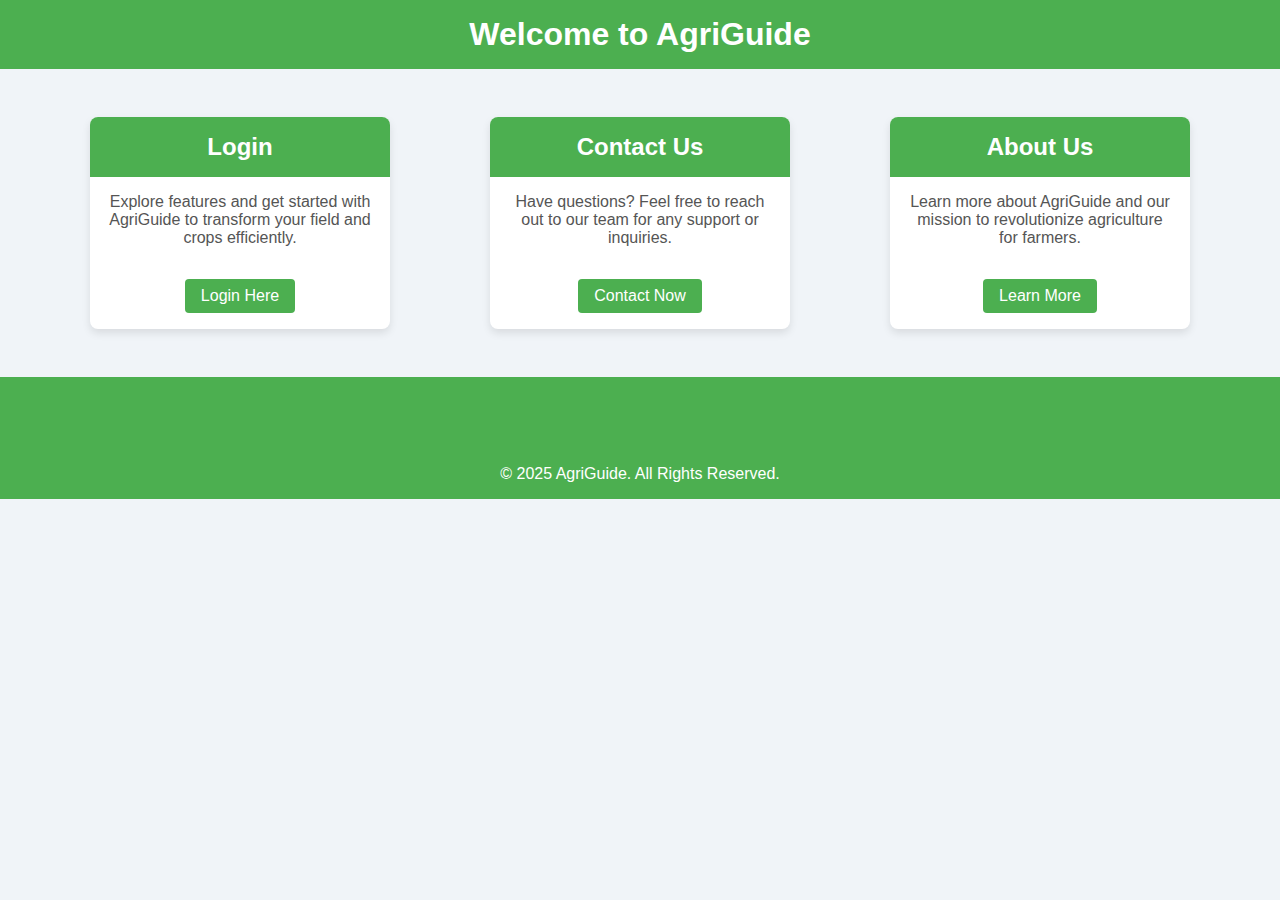
<file: index.html>
<!DOCTYPE html>
<html lang="en">
<head>
    <meta charset="UTF-8">
    <meta name="viewport" content="width=device-width, initial-scale=1.0">
    <title>AgriGuide - Master Page</title>
    <link rel="stylesheet" href="./Assets/master.css">
</head>
<body>
    <header>
        <h1>Welcome to AgriGuide</h1>
    </header>

    <div class="container">
        <!-- Home Card -->
        <div class="card">
            <h2>Login</h2>
            <p>Explore features and get started with AgriGuide to transform your field and crops efficiently.</p>
            <button><a href="login.html">Login Here</a></button>
        </div>

        <!-- Contact Us Card -->
        <div class="card">
            <h2>Contact Us</h2>
            <p>Have questions? Feel free to reach out to our team for any support or inquiries.</p>
            <button><a href="contactUs.html">Contact Now</a></button>
        </div>

        <!-- About Us Card -->
        <div class="card">
            <h2>About Us</h2>
            <p>Learn more about AgriGuide and our mission to revolutionize agriculture for farmers.</p>
            <button><a href="AboutUs.html">Learn More</a></button>
        </div>
    </div>

    <footer>
        <br><br><br><br><p>© 2025 AgriGuide. All Rights Reserved.</p>
    </footer>

    <script>
        // You can handle button redirections here
        // Example: Redirect to different pages based on button clicks
    </script>
</body>
</html>
</file>
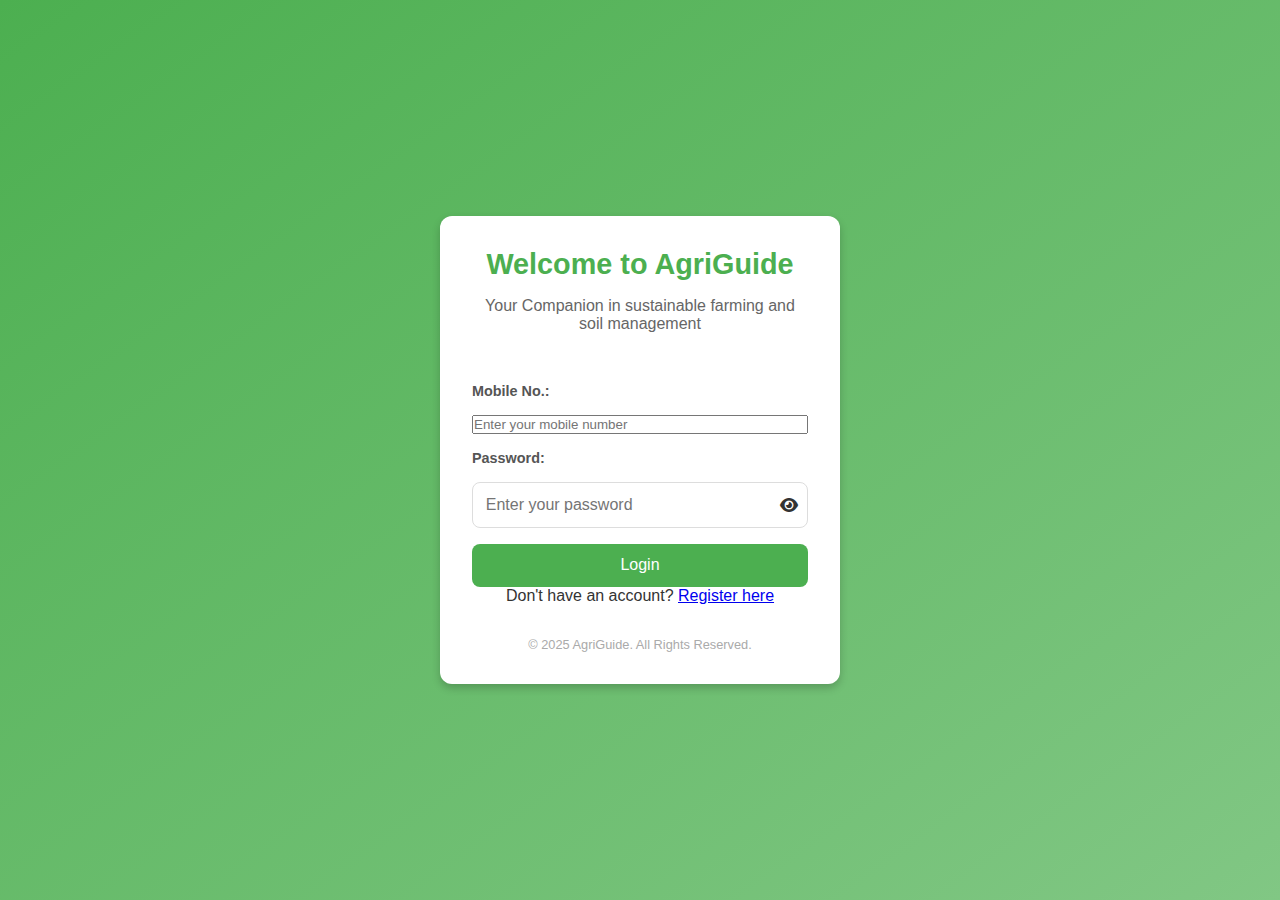
<file: best_farming_practices.html>
<!DOCTYPE html>
<html lang="en">
<head>
    <meta charset="UTF-8">
    <meta name="viewport" content="width=device-width, initial-scale=1.0">
    <meta name="description" content="Best Farming Practices for Sustainable Agriculture">
    <meta name="keywords" content="AgriGuide, Farming, Sustainable Agriculture, Best Practices">
    <meta name="author" content="AgriGuide Team">
    <title>Best Farming Practices | AgriGuide</title>
    <link rel="stylesheet" href="./Assets/css/best_farming_practices.css">
</head>
<body>

    <!-- Header with Logout -->
    <header>
        <h1>Best Farming Practices</h1>
        <button class="logout-btn" onclick="logout()">Logout</button>
    </header>

    <!-- Main Content -->
    <main>
        <section class="hero">
            <img src="Assets\Images\Sustainable_Farming_Banner.jpg" alt="Sustainable Farming" class="hero-image">
            <h2>Unlock the Secrets to Sustainable Farming</h2>
            <p>Learn the best practices to improve your farming methods, enhance productivity, and protect the environment.</p>
        </section>

        <section class="blog-container">

            <!-- Blog Post 1 -->
            <article class="blog-post">
                <img src="Assets\Images\Crop_Rotation.png" alt="Crop Rotation">
                <h3>1. Crop Rotation</h3>
                <p>Crop rotation improves soil health by preventing nutrient depletion. It also reduces pests and disease risks.</p>
                <button class="read-more-btn">Read More</button>
                <div class="more-content">
                    <p>By alternating different crops each season, farmers prevent soil exhaustion and maintain a balanced nutrient cycle. This method also disrupts the lifecycle of pests and diseases that affect specific crops.</p>
                </div>
            </article>

            <!-- Blog Post 2 -->
            <article class="blog-post">
                <img src="Assets\Images\Organic_Fertilizer.jpg" alt="Organic Fertilizers">
                <h3>2. Use of Organic Fertilizers</h3>
                <p>Organic fertilizers enhance soil fertility without harming the environment, leading to healthier crop yields.</p>
                <button class="read-more-btn">Read More</button>
                <div class="more-content">
                    <p>Unlike chemical fertilizers, organic alternatives like compost and manure enrich the soil naturally, improving its structure and water-holding capacity while reducing pollution.</p>
                </div>
            </article>

            <!-- Blog Post 3 -->
            <article class="blog-post">
                <img src="Assets\Images\Water_Management.jpg" alt="Water Management">
                <h3>3. Efficient Water Management</h3>
                <p>Smart irrigation techniques like drip irrigation reduce water wastage and optimize plant hydration.</p>
                <button class="read-more-btn">Read More</button>
                <div class="more-content">
                    <p>Water conservation practices ensure sustainable water usage. Rainwater harvesting and soil moisture monitoring are also effective strategies to prevent drought stress in crops.</p>
                </div>
            </article>

            <!-- Blog Post 4 -->
            <article class="blog-post">
                <img src="Assets\Images\Companion_Planting.jpg" alt="Companion Planting">
                <h3>4. Companion Planting</h3>
                <p>Growing complementary crops together can naturally repel pests and boost soil fertility.</p>
                <button class="read-more-btn">Read More</button>
                <div class="more-content">
                    <p>For example, planting basil near tomatoes repels insects, while beans fix nitrogen in the soil, benefiting corn and squash growth.</p>
                </div>
            </article>

        </section>

        <!-- Footer -->
        <footer>
            <p>© 2025 AgriGuide. All Rights Reserved.</p>
        </footer>
    </main>

    <script src="./Assets/Javascript/auth.js"></script>
    <script src="./Assets/Javascript/farming.js"></script>
</body>
</html>
</file>
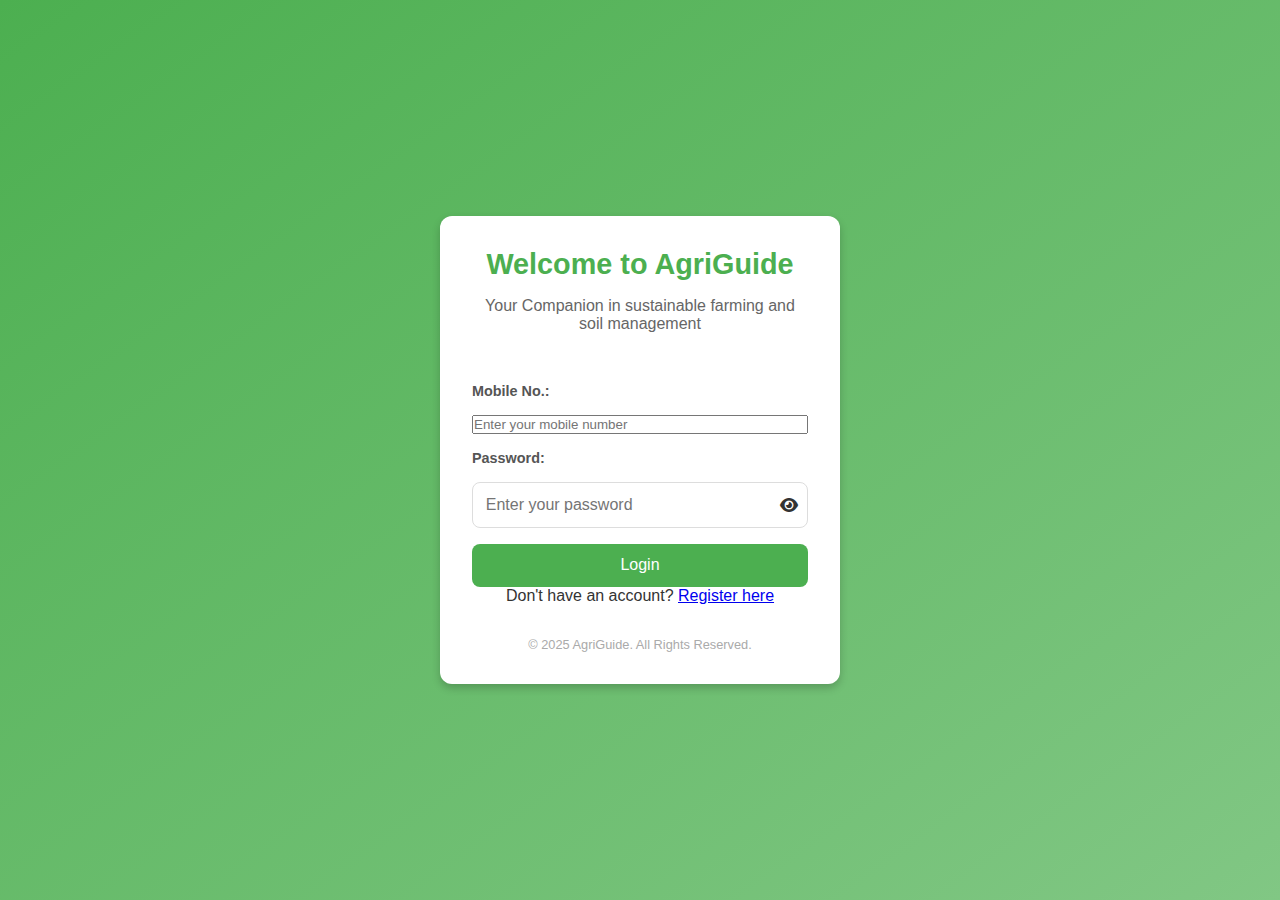
<file: contactUs.html>
<!DOCTYPE html>
<html lang="en">
<head>
    <meta charset="UTF-8">
    <meta name="viewport" content="width=device-width, initial-scale=1.0">
    <meta name="description" content="Get in touch with AgriGuide for inquiries, support, or feedback.">
    <meta name="keywords" content="AgriGuide, Contact Us, Support, Feedback">
    <meta name="author" content="Your Name">
    <title>Contact Us - AgriGuide</title>
    <!-- <link rel="stylesheet" href="styles.css"> -->
    <style>
        body {
            font-family: Arial, sans-serif;
            margin: 0;
            padding: 0;
            background-color: #f8f9fa;
            color: #333;
        }

        header {
            background-color: #28a745;
            color: white;
            padding: 10px 20px;
            text-align: center;
            position: sticky;
            top: 0;
            z-index: 1000;
        }

        header h1 {
            margin: 0;
            font-size: 2rem;
        }

        .contact-container {
            display: flex;
            flex-direction: column;
            align-items: center;
            padding: 50px 20px;
        }

        .contact-container h2 {
            font-size: 2.5rem;
            color: #28a745;
            margin-bottom: 20px;
        }

        .contact-form, .contact-details {
            background-color: white;
            padding: 20px;
            border-radius: 10px;
            box-shadow: 0 2px 10px rgba(0, 0, 0, 0.1);
            width: 100%;
            max-width: 500px;
            margin-bottom: 20px;
        }

        .contact-form h3, .contact-details h3 {
            font-size: 1.5rem;
            color: #28a745;
            margin-bottom: 15px;
        }

        .contact-form label {
            display: block;
            font-weight: bold;
            margin-bottom: 5px;
            color: #555;
        }

        .contact-form input, .contact-form textarea {
            width: 100%;
            padding: 10px;
            margin-bottom: 15px;
            border: 1px solid #ddd;
            border-radius: 5px;
        }

        .contact-form button {
            background-color: #28a745;
            color: white;
            border: none;
            padding: 10px 20px;
            border-radius: 5px;
            font-size: 1rem;
            cursor: pointer;
        }

        .contact-form button:hover {
            background-color: #218838;
        }

        .contact-details p {
            font-size: 1rem;
            line-height: 1.6;
            color: #555;
        }

        .contact-details a {
            color: #28a745;
            text-decoration: none;
        }

        footer {
            background-color: #28a745;
            color: white;
            text-align: center;
            padding: 15px 0;
            margin-top: 20px;
        }

        footer p {
            margin: 0;
            font-size: 0.9rem;
        }
    </style>
</head>
<body>
        <header>
            <h1>AgriGuide</h1>
        </header>

        <div class="contact-container">
            <h2>Contact Us</h2>
            
            <!-- Contact Form -->
            <div class="contact-form">
                <h3>Send Us a Message</h3>
                <form id="contactForm">
                    <label for="name">Name:</label>
                    <input type="text" id="name" name="name" placeholder="Your Name" required>
                    
                    <label for="email">Email:</label>
                    <input type="email" id="email" name="email" placeholder="Your Email" required>
                    
                    <label for="message">Message:</label>
                    <textarea id="message" name="message" rows="5" placeholder="Your Message" required></textarea>
                    
                    <button type="submit">Send Message</button>
                </form>
            </div>

        <!-- Contact Details -->
        <div class="contact-details">
            <h3>Our Contact Information</h3>
            <p>
                <strong>Address:</strong> 123 ManSarovar Lane, Bhiwandi City, India<br>
                <strong>Phone:</strong> <a href="tel:+911234567890">+91 123 456 7890</a><br>
                <strong>Email:</strong> <a href="mailto:agriguide91@gmail.com">agriguide91@gmail.com</a>
            </p>
        </div>
    </div>

    <footer>
        <p>&copy; 2025 AgriGuide. All rights reserved.</p>
    </footer>

    <!-- <script>
        function submitForm(event) {
            event.preventDefault(); // Prevent form submission
            const name = document.getElementById('name').value;
            const email = document.getElementById('email').value;
            const message = document.getElementById('message').value;

            // Example: Display form data (You can replace this with an actual backend request)
            alert(`Thank you, ${name}! Your message has been received.`);
            
            // Reset the form
            document.getElementById('contactForm').reset();
        }
    </script> -->

<script src="./Assets/Javascript/auth.js"></script>
    <script src="./Assets/Javascript/contact.js"></script>
</body>
</html>
</file>
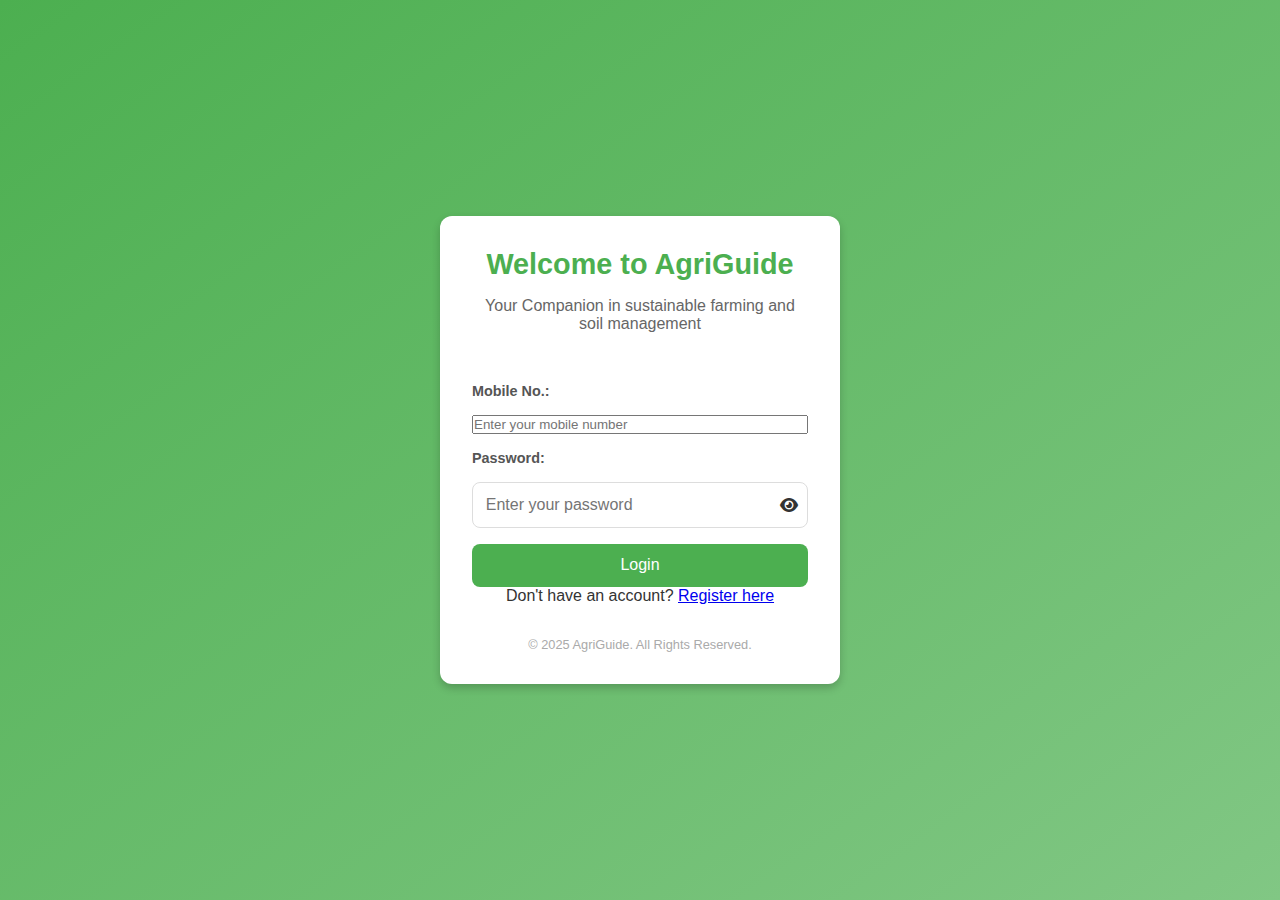
<file: dashboard.html>
<!DOCTYPE html>
<html lang="en">
<head>
    <meta charset="UTF-8">
    <meta name="viewport" content="width=device-width, initial-scale=1.0">
    <title>AgriGuide Dashboard</title>
    <link rel="stylesheet" href="./Assets/dashboard.css">
</head>
<body>

    <header>
        <h1>Welcome to AgriGuide Dashboard</h1>
        <button class="logout-btn" onclick="logout()">Logout</button>
    </header>

    <div class="container">
        <div class="cards">
            <div class="card" onclick="location.href='soil_parameters.html'">
                <img src="Assets/Images/Agriculture.jpg" alt="Soil Parameters">
                <div class="card-title">Go with Soil Parameters</div>
            </div>

            <div class="card" onclick="location.href='desired_crop.html'">
                <img src="Assets/Images/DesiredCrop.jpg" alt="Desired Crops">
                <div class="card-title">Go with Desired Crops</div>
            </div>

            <div class="card" onclick="location.href='best_farming_practices.html'">
                <img src="Assets/Images/BestPractices.jpg" alt="Farming Practices">
                <div class="card-title">Best Farming Practices</div>
            </div>

            <div class="card" onclick="location.href='location.html'">
                <img src="Assets/Images/FarmingLocation.jpeg" alt="Location">
                <div class="card-title">Go with Location</div>
            </div>

        </div>

        <footer>
            <p>© 2025 AgriGuide. All Rights Reserved.</p>
        </footer>
    </div>

    <script src="./Assets/Javascript/auth.js"></script>
</body>
</html>
</file>
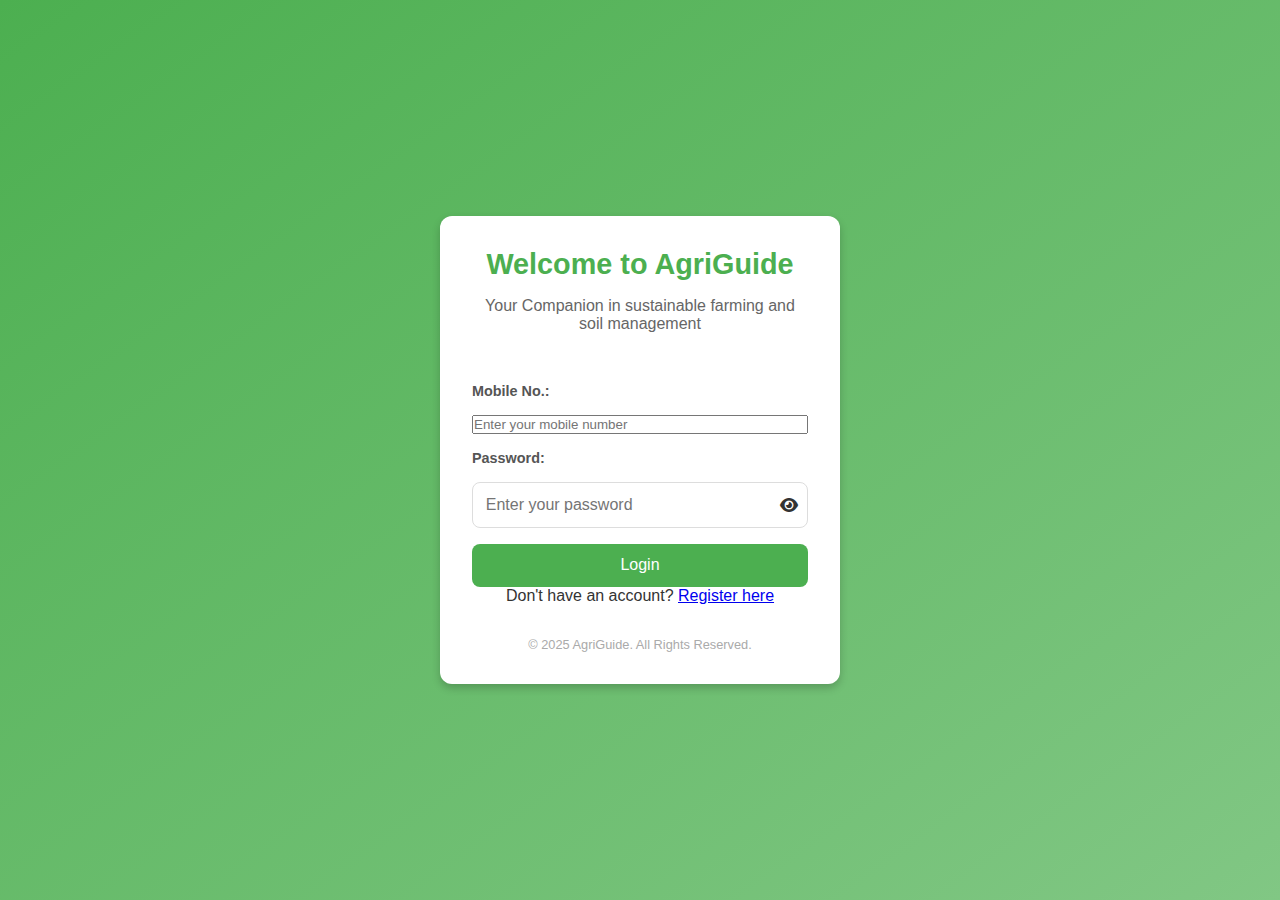
<file: desired_crop.html>
<!DOCTYPE html>
<html lang="en">
<head>
  <meta charset="UTF-8" />
  <meta name="viewport" content="width=device-width, initial-scale=1.0"/>
  <meta name="description" content="AgriGuide - Get compost recommendations for your desired crop"/>
  <meta name="keywords" content="AgriGuide, Desired Crop, Organic Compost"/>
  <meta name="author" content="AgriGuide Team"/>
  <title>Desired Crop | AgriGuide</title>
  <link rel="stylesheet" href="./Assets/css/style.css"/>
</head>
<body>
  <!-- Header with Logout -->
  <header>
    <h1>Get Compost Recommendation</h1>
    <button class="logout-btn" onclick="logout()">Logout</button>
  </header>

  <main>
    <section class="content">
      <p>Select the soil parameters and the crop you wish to grow to get compost suggestions.</p>

      <form id="desiredCropForm">
        <!-- All Existing Soil Parameters (copied from soil_parameters.html) -->
        <div class="input-group">
          <label for="temperature">Temperature (°C):</label>
          <select id="temperature" name="temperature" required>
            <option value="">Select Temperature</option>
            <option value="Below 10">Below 10°C</option>
            <option value="10-20">10-20°C</option>
            <option value="20-30">20-30°C</option>
            <option value="30-40">30-40°C</option>
            <option value="Above 40">Above 40°C</option>
          </select>
        </div>

        <div class="input-group">
          <label for="humidity">Humidity (%):</label>
          <select id="humidity" name="humidity" required>
            <option value="">Select Humidity</option>
            <option value="Below 30">Below 30%</option>
            <option value="30-50">30-50%</option>
            <option value="50-70">50-70%</option>
            <option value="Above 70">Above 70%</option>
          </select>
        </div>

        <div class="input-group">
          <label for="soilPh">Soil pH Level:</label>
          <select id="soilPh" name="soilPh" required>
            <option value="">Select Soil pH</option>
            <option value="Below 4.5">Below 4.5 (Highly Acidic)</option>
            <option value="4.5-5.5">4.5-5.5 (Moderately Acidic)</option>
            <option value="5.5-6.5">5.5-6.5 (Slightly Acidic)</option>
            <option value="6.5-7.5">6.5-7.5 (Neutral)</option>
            <option value="7.5-8.5">7.5-8.5 (Slightly Alkaline)</option>
            <option value="Above 8.5">Above 8.5 (Highly Alkaline)</option>
          </select>
        </div>

        <div class="input-group">
          <label for="nitrogen">Nitrogen (N) %:</label>
          <select id="nitrogen" name="nitrogen" >
            <option value="">Select Nitrogen Level</option>
            <option value="0-0.5">0-0.5%</option>
            <option value="0.5-1">0.5-1%</option>
            <option value="1-1.5">1-1.5%</option>
            <option value="Above 1.5">Above 1.5%</option>
          </select>
        </div>

        <div class="input-group">
          <label for="phosphorus">Phosphorus (P) %:</label>
          <select id="phosphorus" name="phosphorus">
            <option value="">Select Phosphorus Level</option>
            <option value="0-0.2">0-0.2%</option>
            <option value="0.2-0.5">0.2-0.5%</option>
            <option value="0.5-1">0.5-1%</option>
            <option value="Above 1">Above 1%</option>
          </select>
        </div>

        <div class="input-group">
          <label for="potassium">Potassium (K) %:</label>
          <select id="potassium" name="potassium">
            <option value="">Select Potassium Level</option>
            <option value="0-0.3">0-0.3%</option>
            <option value="0.3-0.6">0.3-0.6%</option>
            <option value="0.6-1">0.6-1%</option>
            <option value="Above 1">Above 1%</option>
          </select>
        </div>

        <!-- ✅ New Field: Desired Crop -->
        <div class="input-group">
          <label for="desiredCrop">Desired Crop:</label>
          <select id="desiredCrop" name="desiredCrop" required>
            <option value="">Select Desired Crop</option>
            <option value="Wheat">Wheat</option>
            <option value="Rice">Rice</option>
            <option value="Maize">Maize</option>
            <option value="Tomato">Tomato</option>
            <option value="Potato">Potato</option>
            <option value="Sugarcane">Sugarcane</option>
            <option value="Soybean">Soybean</option>
          </select>
        </div>

        <button type="submit">Get Compost Recommendation</button>
      </form>

      <!-- Compost Recommendation Result -->
      <div id="compostRecommendations"></div>
    </section>
  </main>

  <footer>
    <p>© 2025 AgriGuide. All Rights Reserved.</p>
  </footer>

  <script src="./Assets/Javascript/desired_crop.js"></script>
  <script src="./Assets/Javascript/auth.js"></script>
</body>
</html>
</file>
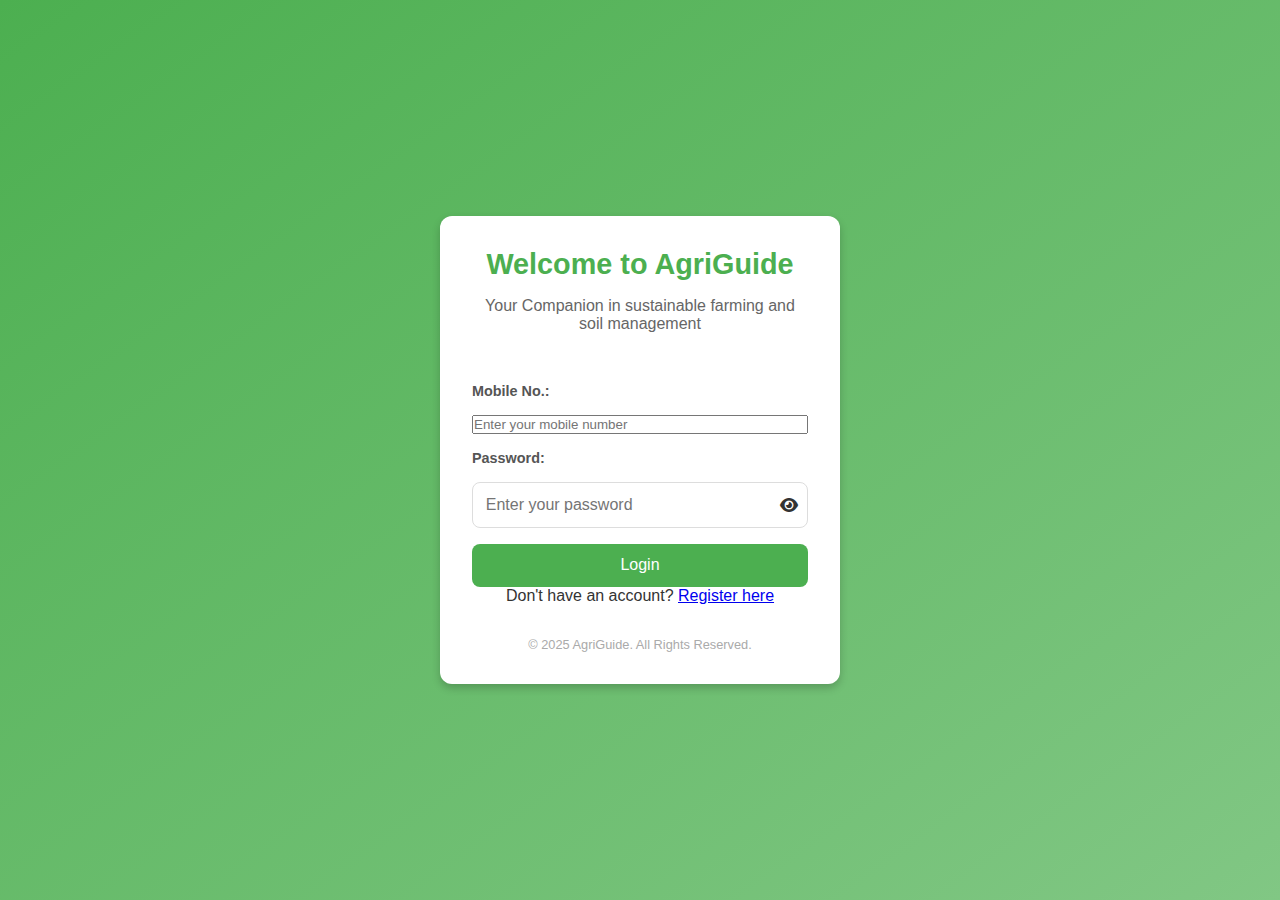
<file: login.html>
<!DOCTYPE html>
<html lang="en">
<head>
    <meta charset="UTF-8">
    <meta name="viewport" content="width=device-width, initial-scale=1.0">
    <meta name="description" content="AgriGuide - Login to access personalized soil and crop recommendations for sustainable farming.">
    <meta name="keywords" content="AgriGuide, Login, Farming, Soil Testing, Crop Recommendations">
    <meta name="author" content="AgriGuide Team">
    <title>AgriGuide - Login</title>
    <link rel="stylesheet" href="./Assets/home.css">
    <link rel="stylesheet" href="https://cdnjs.cloudflare.com/ajax/libs/font-awesome/6.0.0-beta3/css/all.min.css">
</head>
<body>
    <main>
        <header>
            <h1>Welcome to AgriGuide</h1>
            <p class="tagline">Your Companion in sustainable farming and soil management</p>
        </header>
        
        <section>
            <form id="loginForm">
                <div id="error" style="color: red; margin-bottom: 10px;"></div>
                
                <label for="mobile">Mobile No.:</label>
                <input type="tel" id="mobile" name="mobile" placeholder="Enter your mobile number">
                
                <label for="password">Password:</label>
                <div class="pwd">
                    <input type="password" id="password" name="password" placeholder="Enter your password">
                    <i class="fa fa-eye" id="togglePassword"></i>
                </div>
                
                <button type="submit">Login</button>
            </form>
            
            <p>Don't have an account? <a href="register.html">Register here</a></p>
        </section>
        
        
        <footer>
            <p>© 2025 AgriGuide. All Rights Reserved.</p>
        </footer>
    </main>

    <script src="./Assets/Javascript/login.js"></script>
</body>
</html>
</file>
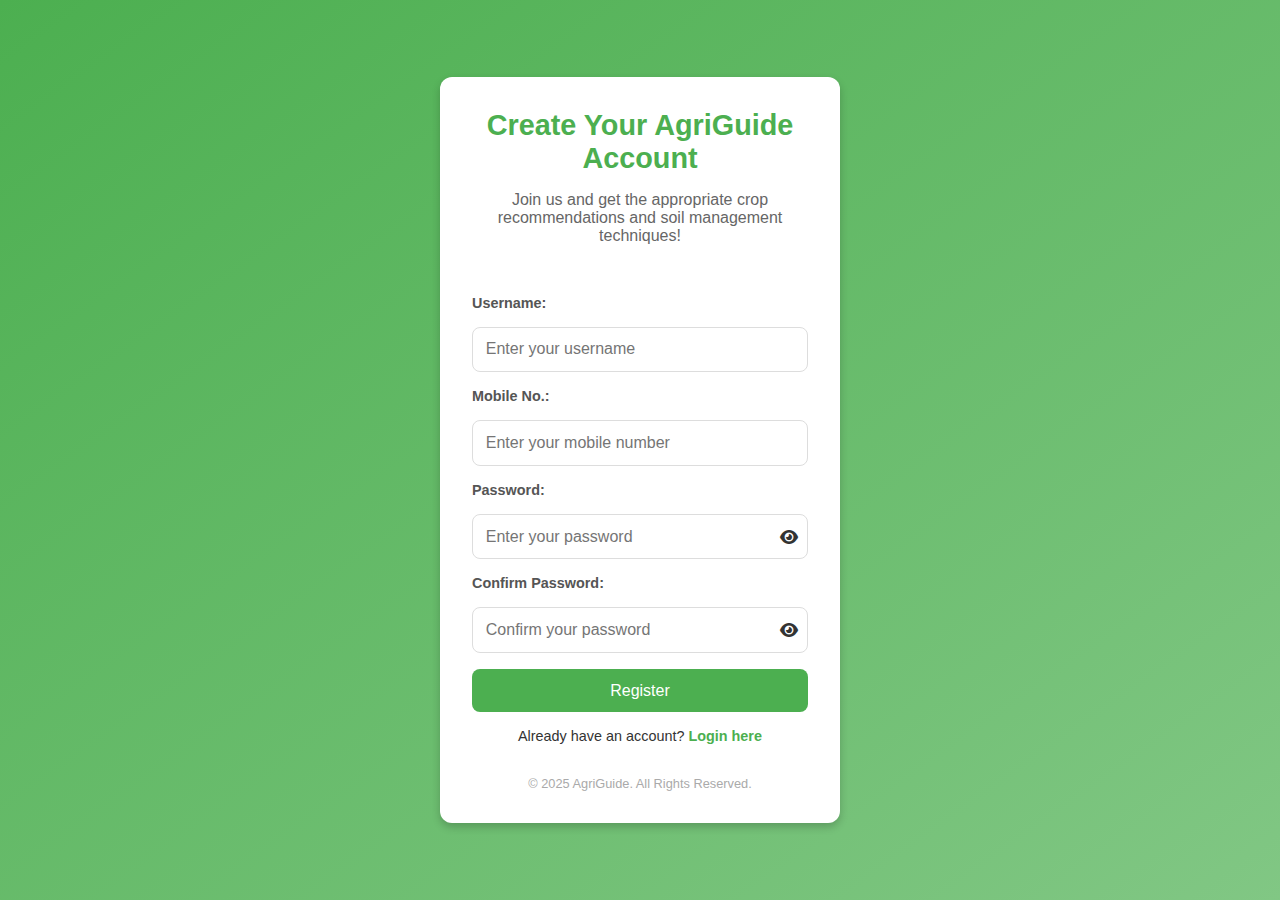
<file: register.html>
<!DOCTYPE html>
<html lang="en">
<head>
    <meta charset="UTF-8">
    <meta name="viewport" content="width=device-width, initial-scale=1.0">
    <meta name="description" content="AgriGuide - Register to access personalized soil and crop recommendations for sustainable farming.">
    <meta name="keywords" content="AgriGuide, Registration, Farming, Soil Testing, Crop Recommendations">
    <meta name="author" content="AgriGuide Team">
    <title>AgriGuide - Registration</title>
    <link rel="stylesheet" href="https://cdnjs.cloudflare.com/ajax/libs/font-awesome/6.0.0-beta3/css/all.min.css">
    <style>
        /* General Reset */
        * {
            margin: 0;
            padding: 0;
            box-sizing: border-box;
        }

        body {
            font-family: 'Arial', sans-serif;
            background: linear-gradient(to bottom right, #4CAF50, #81C784);
            color: #333;
            display: flex;
            align-items: center;
            justify-content: center;
            min-height: 100vh;
        }

        main {
            background: #fff;
            border-radius: 12px;
            box-shadow: 0 4px 8px rgba(0, 0, 0, 0.2);
            width: 100%;
            max-width: 400px;
            padding: 2rem;
            text-align: center;
        }

        header h1 {
            font-size: 1.8rem;
            margin-bottom: 1rem;
            color: #4CAF50;
        }

        p.tagline {
            font-size: 1rem;
            color: #666;
            margin-bottom: 1.5rem;
        }

        form {
            display: flex;
            flex-direction: column;
            gap: 1rem;
        }

        label {
            font-weight: bold;
            font-size: 0.9rem;
            color: #555;
            text-align: left;
        }

        input[type="text"],
        input[type="tel"],
        input[type="password"] {
            width: 100%;
            padding: 0.8rem;
            border: 1px solid #ddd;
            border-radius: 8px;
            font-size: 1rem;
        }

        input[type="text"]:focus,
        input[type="tel"]:focus,
        input[type="password"]:focus {
            border-color: #4CAF50;
            outline: none;
            box-shadow: 0 0 8px rgba(76, 175, 80, 0.2);
        }

        button {
            background: #4CAF50;
            color: #fff;
            border: none;
            padding: 0.8rem;
            font-size: 1rem;
            border-radius: 8px;
            cursor: pointer;
            transition: background 0.3s ease;
        }

        button:hover {
            background: #45a049;
        }

        .login-link {
            margin-top: 1rem;
            font-size: 0.9rem;
        }

        .login-link a {
            color: #4CAF50;
            text-decoration: none;
            font-weight: bold;
        }

        .login-link a:hover {
            text-decoration: underline;
        }

        footer {
            margin-top: 2rem;
            font-size: 0.8rem;
            color: #aaa;
        }

        .pwd{
    position: relative;
}

.pwd i{
    position: absolute;
    right: 10px;
    top: 50%;
    transform: translateY(-50%); 
    cursor: pointer;
}
    </style>
</head>
<body>
    <main>
        <header>
            <h1>Create Your AgriGuide Account</h1>
            <p class="tagline">Join us and get the appropriate crop recommendations and soil management techniques!</p>
        </header>
        
        <section>
            <form id="registerForm">
                <div id="regError" style="color: red; margin-bottom: 10px;"></div>
                <label for="regUsername">Username:</label>
                <input type="text" id="regUsername" name="username" placeholder="Enter your username">
                
                <label for="mobile">Mobile No.:</label>
                <input type="text" id="mobile" name="mobile" placeholder="Enter your mobile number">
                
                <label for="regPassword">Password:</label>
                <div class="pwd">
                    <input type="password" id="regPassword" name="password" placeholder="Enter your password">
                    <i class="fa fa-eye" id="toggleRegPassword"></i>
                </div>

                <label for="confirmPassword">Confirm Password:</label>
                <div class="pwd">
                    <input type="password" id="confirmPassword" name="confirmPassword" placeholder="Confirm your password">
                    <i class="fa fa-eye" id="toggleConfirmPassword"></i>
                </div>
                
                <button type="submit">Register</button>
            </form>
            <p id="registerMessage"></p>
            <div class="login-link">
                <p>Already have an account? <a href="login.html">Login here</a></p>
            </div>
        </section>
        
        <footer>
            <p>© 2025 AgriGuide. All Rights Reserved.</p>
        </footer>
    </main>

    <!-- <script>
        function registerUser() {
            const password = document.getElementById('password').value;
            const confirmPassword = document.getElementById('confirmPassword').value;

            if (password !== confirmPassword) {
                alert('Passwords do not match. Please try again.');
                return;
            }

            // Simulate registration logic
            alert('Registration successful! Redirecting to login...');
            
            // Redirect to login page
            window.location.href = 'login.html';
        }
    </script> -->

    <script src="./Assets/Javascript/register.js"></script>
</body>
</html>
</file>
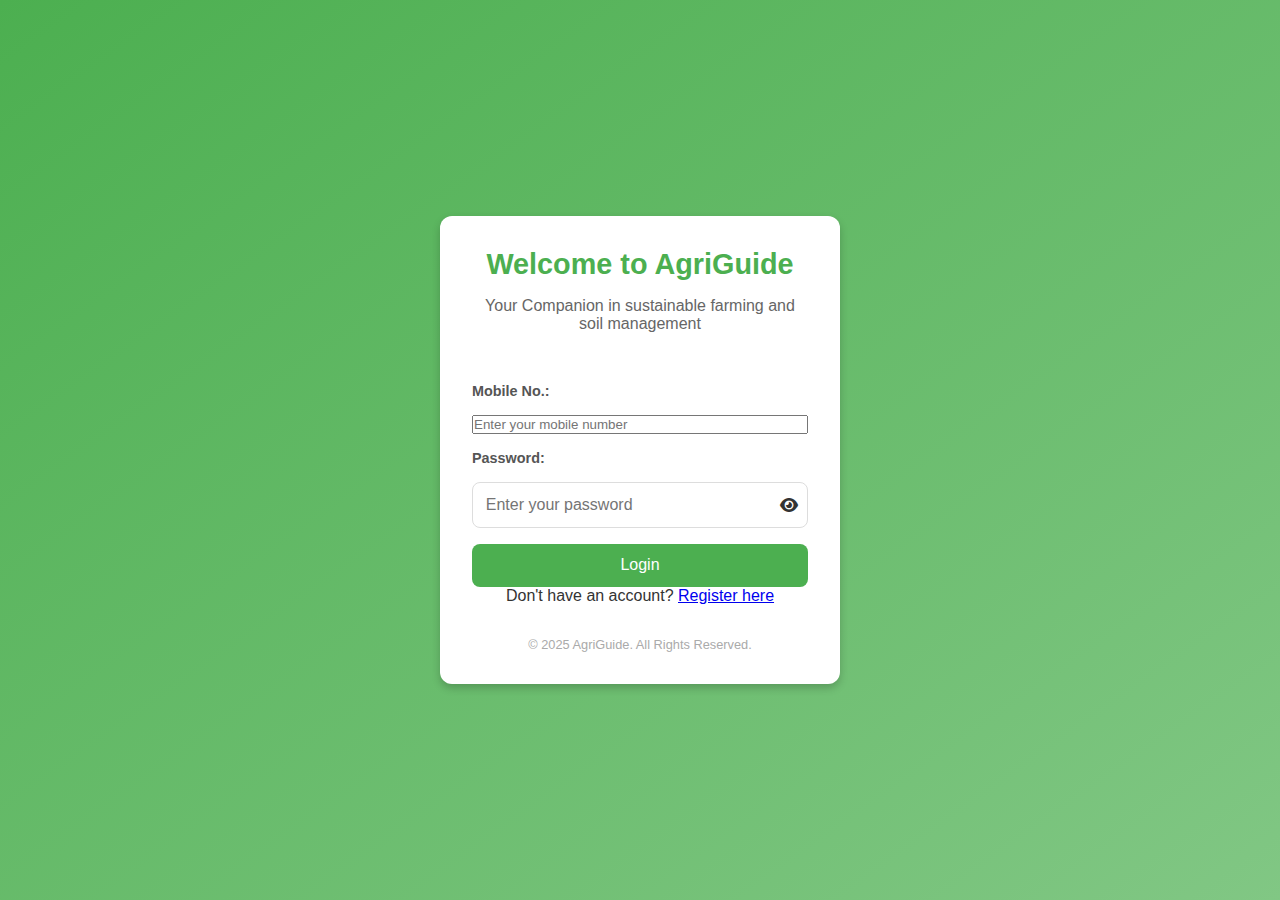
<file: soil_parameters.html>
<!DOCTYPE html>
<html lang="en">
<head>
    <meta charset="UTF-8">
    <meta name="viewport" content="width=device-width, initial-scale=1.0">
    <meta name="description" content="AgriGuide - Enter soil parameters to get crop recommendations">
    <meta name="keywords" content="AgriGuide, Soil Parameters, Crop Recommendations, Farming">
    <meta name="author" content="AgriGuide Team">
    <title>Soil Parameters | AgriGuide</title>
    <link rel="stylesheet" href="./Assets/css/style.css">
</head>
<body>

    <!-- Header with Logout Button -->
    <header>
        <h1>Soil Parameters</h1>
        <button class="logout-btn" onclick="logout()">Logout</button>
    </header>

    <main>
        <section class="content">
            <p>Select the soil parameters to get suitable crop recommendations.</p>

            <form id="soilForm">
                <div class="input-group">
                    <label for="temperature">Temperature (°C):</label>
                    <select id="temperature" name="temperature" required>
                        <option value="">Select Temperature</option>
                        <option value="Below 10">Below 10°C</option>
                        <option value="10-20">10-20°C</option>
                        <option value="20-30">20-30°C</option>
                        <option value="30-40">30-40°C</option>
                        <option value="Above 40">Above 40°C</option>
                    </select>
                </div>

                <div class="input-group">
                    <label for="humidity">Humidity (%):</label>
                    <select id="humidity" name="humidity" required>
                        <option value="">Select Humidity</option>
                        <option value="Below 30">Below 30%</option>
                        <option value="30-50">30-50%</option>
                        <option value="50-70">50-70%</option>
                        <option value="Above 70">Above 70%</option>
                    </select>
                </div>

                <div class="input-group">
                    <label for="soilPh">Soil pH Level:</label>
                    <select id="soilPh" name="soilPh" required>
                        <option value="">Select Soil pH</option>
                        <option value="Below 4.5">Below 4.5 (Highly Acidic)</option>
                        <option value="4.5-5.5">4.5-5.5 (Moderately Acidic)</option>
                        <option value="5.5-6.5">5.5-6.5 (Slightly Acidic)</option>
                        <option value="6.5-7.5">6.5-7.5 (Neutral)</option>
                        <option value="7.5-8.5">7.5-8.5 (Slightly Alkaline)</option>
                        <option value="Above 8.5">Above 8.5 (Highly Alkaline)</option>
                    </select>
                </div>

                <div class="input-group">
                    <label for="nitrogen">Nitrogen (N) %: (Optional)</label>
                    <select id="nitrogen" name="nitrogen">
                        <option value="">Select Nitrogen Level</option>
                        <option value="0-0.5">0-0.5%</option>
                        <option value="0.5-1">0.5-1%</option>
                        <option value="1-1.5">1-1.5%</option>
                        <option value="Above 1.5">Above 1.5%</option>
                    </select>
                </div>

                <div class="input-group">
                    <label for="phosphorus">Phosphorus (P) %: (Optional)</label>
                    <select id="phosphorus" name="phosphorus">
                        <option value="">Select Phosphorus Level</option>
                        <option value="0-0.2">0-0.2%</option>
                        <option value="0.2-0.5">0.2-0.5%</option>
                        <option value="0.5-1">0.5-1%</option>
                        <option value="Above 1">Above 1%</option>
                    </select>
                </div>

                <div class="input-group">
                    <label for="potassium">Potassium (K) %: (Optional)</label>
                    <select id="potassium" name="potassium">
                        <option value="">Select Potassium Level</option>
                        <option value="0-0.3">0-0.3%</option>
                        <option value="0.3-0.6">0.3-0.6%</option>
                        <option value="0.6-1">0.6-1%</option>
                        <option value="Above 1">Above 1%</option>
                    </select>
                </div>

                <button type="submit">Get Crop Recommendations</button>
            </form>

            <div id="cropRecommendations"></div>
        </section>
    </main>

    <footer>
        <p>© 2025 AgriGuide. All Rights Reserved.</p>
    </footer>

    <script src="./Assets/Javascript/soil_parameters.js"></script>
    <script src="./Assets/Javascript/auth.js"></script>
</body>
</html>
</file>
<file: Assets/css/best_farming_practices.css>
/* General Styles */
body {
    font-family: 'Poppins', sans-serif;
    background: linear-gradient(to bottom right, #4CAF50, #81C784);
    color: #333;
    display: flex;
    flex-direction: column;
    align-items: center;
    min-height: 100vh;
    margin: 0;
}

/* Header with Logout Button */
header {
    width: 100%;
    max-width: 1200px;
    display: flex;
    justify-content: space-between;
    align-items: center;
    padding: 1rem;
    background: #fff;
    box-shadow: 0 2px 4px rgba(0, 0, 0, 0.1);
    border-radius: 12px;
    margin-top: 20px;
}

h1 {
    color: #4CAF50;
    font-size: 1.8rem;
    margin: 0;
}

/* Logout Button */
.logout-btn {
    background: #ff4d4d;
    color: white;
    border: none;
    padding: 10px 15px;
    font-size: 1rem;
    border-radius: 8px;
    cursor: pointer;
    transition: background 0.3s ease;
}

.logout-btn:hover {
    background: #e63939;
}

/* Blog Container */
.blog-container {
    display: grid;
    grid-template-columns: repeat(auto-fit, minmax(250px, 1fr));
    gap: 20px;
    max-width: 1000px;
    margin: 20px auto;
}

/* Blog Posts */
.blog-post {
    background: #fff;
    border-radius: 12px;
    box-shadow: 0 4px 8px rgba(0, 0, 0, 0.1);
    padding: 15px;
    text-align: center;
    transition: transform 0.3s ease, box-shadow 0.3s ease;
    position: relative;
}

.blog-post:hover {
    transform: translateY(-5px);
    box-shadow: 0 6px 12px rgba(0, 0, 0, 0.2);
}

.blog-post img {
    width: 100%;
    height: 180px;
    border-radius: 12px;
    object-fit: cover;
}

.blog-post h3 {
    color: #4CAF50;
    font-size: 1.4rem;
    margin: 10px 0;
}

.blog-post p {
    font-size: 1rem;
    color: #666;
}

/* Read More Button */
.read-more-btn {
    background: #4CAF50;
    color: white;
    border: none;
    padding: 8px 12px;
    font-size: 1rem;
    cursor: pointer;
    border-radius: 6px;
    transition: background 0.3s ease;
}

.read-more-btn:hover {
    background: #45a049;
}

/* Expandable Content */
.more-content {
    display: none;
    margin-top: 10px;
    font-size: 0.95rem;
    color: #444;
}

.hero{
    background: #fff;
    border: 2px solid black;
    display: flex;
    flex-direction: column;
    align-items: center;
    justify-content: center;
    margin-top: 20px;
}
.hero > img{
    margin-top: 20px;
}
</file>
<file: Assets/dashboard.css>
/* General Styles */
body {
    font-family: 'Poppins', sans-serif;
    background: linear-gradient(to bottom right, #4CAF50, #81C784);
    color: #333;
    display: flex;
    flex-direction: column;
    align-items: center;
    min-height: 100vh;
    margin: 0;
}

/* Header with Logout Button */
header {
    width: 100%;
    max-width: 1200px;
    display: flex;
    justify-content: space-between;
    align-items: center;
    padding: 1rem;
    background: #fff;
    box-shadow: 0 2px 4px rgba(0, 0, 0, 0.1);
    border-radius: 12px;
    margin-top: 20px;
}

h1 {
    color: #4CAF50;
    font-size: 1.8rem;
    margin: 0;
}

/* Logout Button */
.logout-btn {
    background: #ff4d4d;
    color: white;
    border: none;
    padding: 10px 15px;
    font-size: 1rem;
    border-radius: 8px;
    cursor: pointer;
    transition: background 0.3s ease;
}

.logout-btn:hover {
    background: #e63939;
}

/* Main Container */
.container {
    background: #fff;
    border-radius: 12px;
    box-shadow: 0 4px 8px rgba(0, 0, 0, 0.2);
    padding: 2rem;
    width: 90%;
    max-width: 1200px;
    text-align: center;
    margin-top: 20px;
}

/* Cards Section */
.cards {
    display: grid;
    grid-template-columns: repeat(auto-fit, minmax(250px, 1fr));
    gap: 1rem;
    justify-content: center;
    margin-top: 20px;
}

.card {
    background: #f9f9f9;
    border-radius: 12px;
    box-shadow: 0 4px 8px rgba(0, 0, 0, 0.1);
    text-align: center;
    cursor: pointer;
    transition: transform 0.3s ease, box-shadow 0.3s ease;
    overflow: hidden;
}

.card:hover {
    transform: translateY(-5px);
    box-shadow: 0 6px 12px rgba(0, 0, 0, 0.2);
}

.card img {
    width: 100%;
    height: 160px;
    border-radius: 12px 12px 0 0;
    object-fit: cover;
}

.card-title {
    font-size: 1.2rem;
    color: #333;
    padding: 10px;
    font-weight: bold;
}

/* Footer */
footer {
    margin-top: 2rem;
    font-size: 0.8rem;
    color: #555;
    text-align: center;
}
</file>
<file: Assets/css/style.css>
/* General Styles */
body {
    font-family: 'Poppins', sans-serif;
    background: linear-gradient(to bottom right, #4CAF50, #81C784);
    color: #333;
    display: flex;
    flex-direction: column;
    align-items: center;
    min-height: 100vh;
    margin: 0;
}

/* Header with Logout Button */
header {
    width: 100%;
    max-width: 800px;
    display: flex;
    justify-content: space-between;
    align-items: center;
    padding: 1rem;
    background: #fff;
    box-shadow: 0 2px 4px rgba(0, 0, 0, 0.1);
    border-radius: 12px;
    margin-top: 20px;
}

h1 {
    color: #4CAF50;
    font-size: 1.8rem;
    margin: 0;
}

/* Logout Button */
.logout-btn {
    background: #ff4d4d;
    color: white;
    border: none;
    padding: 10px 15px;
    font-size: 1rem;
    border-radius: 8px;
    cursor: pointer;
    transition: background 0.3s ease;
}

.logout-btn:hover {
    background: #e63939;
}

/* Main Container */
main {
    background: #fff;
    border-radius: 12px;
    box-shadow: 0 4px 8px rgba(0, 0, 0, 0.2);
    padding: 2rem;
    width: 90%;
    max-width: 800px;
    text-align: center;
    margin-top: 20px;
}

/* Form & Inputs */
.input-group {
    margin-bottom: 15px;
    text-align: left;
}

label {
    font-weight: bold;
    color: #333;
}

select {
    width: 100%;
    padding: 10px;
    border: 1px solid #ccc;
    border-radius: 8px;
}

button {
    background: #4CAF50;
    color: white;
    border: none;
    padding: 12px;
    cursor: pointer;
    border-radius: 8px;
    font-size: 1rem;
    transition: background 0.3s ease;
}

button:hover {
    background: #45a049;
}

/* Footer */
footer {
    margin-top: 2rem;
    font-size: 0.8rem;
    color: #555;
    text-align: center;
}
</file>
<file: Assets/home.css>
* {
    margin: 0;
    padding: 0;
    box-sizing: border-box;
}

body {
    font-family: 'Arial', sans-serif;
    background: linear-gradient(to bottom right, #4CAF50, #81C784);
    color: #333;
    display: flex;
    align-items: center;
    justify-content: center;
    min-height: 100vh;
}

main {
    background: #fff;
    border-radius: 12px;
    box-shadow: 0 4px 8px rgba(0, 0, 0, 0.2);
    width: 100%;
    max-width: 400px;
    padding: 2rem;
    text-align: center;
}

header h1 {
    font-size: 1.8rem;
    margin-bottom: 1rem;
    color: #4CAF50;
}

p.tagline {
    font-size: 1rem;
    color: #666;
    margin-bottom: 1.5rem;
}

form {
    display: flex;
    flex-direction: column;
    gap: 1rem;
}

label {
    font-weight: bold;
    font-size: 0.9rem;
    color: #555;
    text-align: left;
}

input[type="text"],
input[type="password"] {
    width: 100%;
    padding: 0.8rem;
    border: 1px solid #ddd;
    border-radius: 8px;
    font-size: 1rem;
}

input[type="text"]:focus,
input[type="password"]:focus {
    border-color: #4CAF50;
    outline: none;
    box-shadow: 0 0 8px rgba(76, 175, 80, 0.2);
}

button {
    background: #4CAF50;
    color: #fff;
    border: none;
    padding: 0.8rem;
    font-size: 1rem;
    border-radius: 8px;
    cursor: pointer;
    transition: background 0.3s ease;
}

button:hover {
    background: #45a049;
}

.register-link {
    margin-top: 1rem;
    font-size: 0.9rem;
}

.register-link a {
    color: #4CAF50;
    text-decoration: none;
    font-weight: bold;
}

.register-link a:hover {
    text-decoration: underline;
}

footer {
    margin-top: 2rem;
    font-size: 0.8rem;
    color: #aaa;
}
.pwd{
    position: relative;
}

.pwd i{
    position: absolute;
    right: 10px;
    top: 50%;
    transform: translateY(-50%); 
    cursor: pointer;
}
</file>
<file: Assets/master.css>
/* General Reset */
 * {
    margin: 0;
    padding: 0;
    box-sizing: border-box;
}

body {
    font-family: Arial, sans-serif;
    background: #f0f4f8;
    color: #333;
}

header {
    background: #4CAF50;
    color: #fff;
    padding: 1rem;
    text-align: center;
}

.container {
    display: flex;
    justify-content: space-around;
    align-items: center;
    flex-wrap: wrap;
    margin: 2rem auto;
    max-width: 1200px;
}

.card {
    background: #fff;
    border-radius: 8px;
    box-shadow: 0 4px 8px rgba(0, 0, 0, 0.1);
    overflow: hidden;
    text-align: center;
    transition: transform 0.3s ease, box-shadow 0.3s ease;
    width: 300px;
    margin: 1rem;
}

.card:hover {
    transform: translateY(-10px);
    box-shadow: 0 8px 16px rgba(0, 0, 0, 0.2);
}

.card h2 {
    background: #4CAF50;
    color: #fff;
    padding: 1rem;
    font-size: 1.5rem;
}

.card p {
    padding: 1rem;
    font-size: 1rem;
    color: #555;
}

.card button {
    background: #4CAF50;
    border: none;
    color: #fff;
    cursor: pointer;
    font-size: 1rem;
    margin: 1rem;
    padding: 0.5rem 1rem;
    border-radius: 4px;
    transition: background 0.3s ease;
}

.card button a{
    text-decoration: none;
    color: #fff;
}

.card button:hover {
    background: #45a049;
}

footer {
    text-align: center;
    padding: 1rem;
    background: #4CAF50;
    color: #fff;
    margin-top: 2rem;
}
</file>
